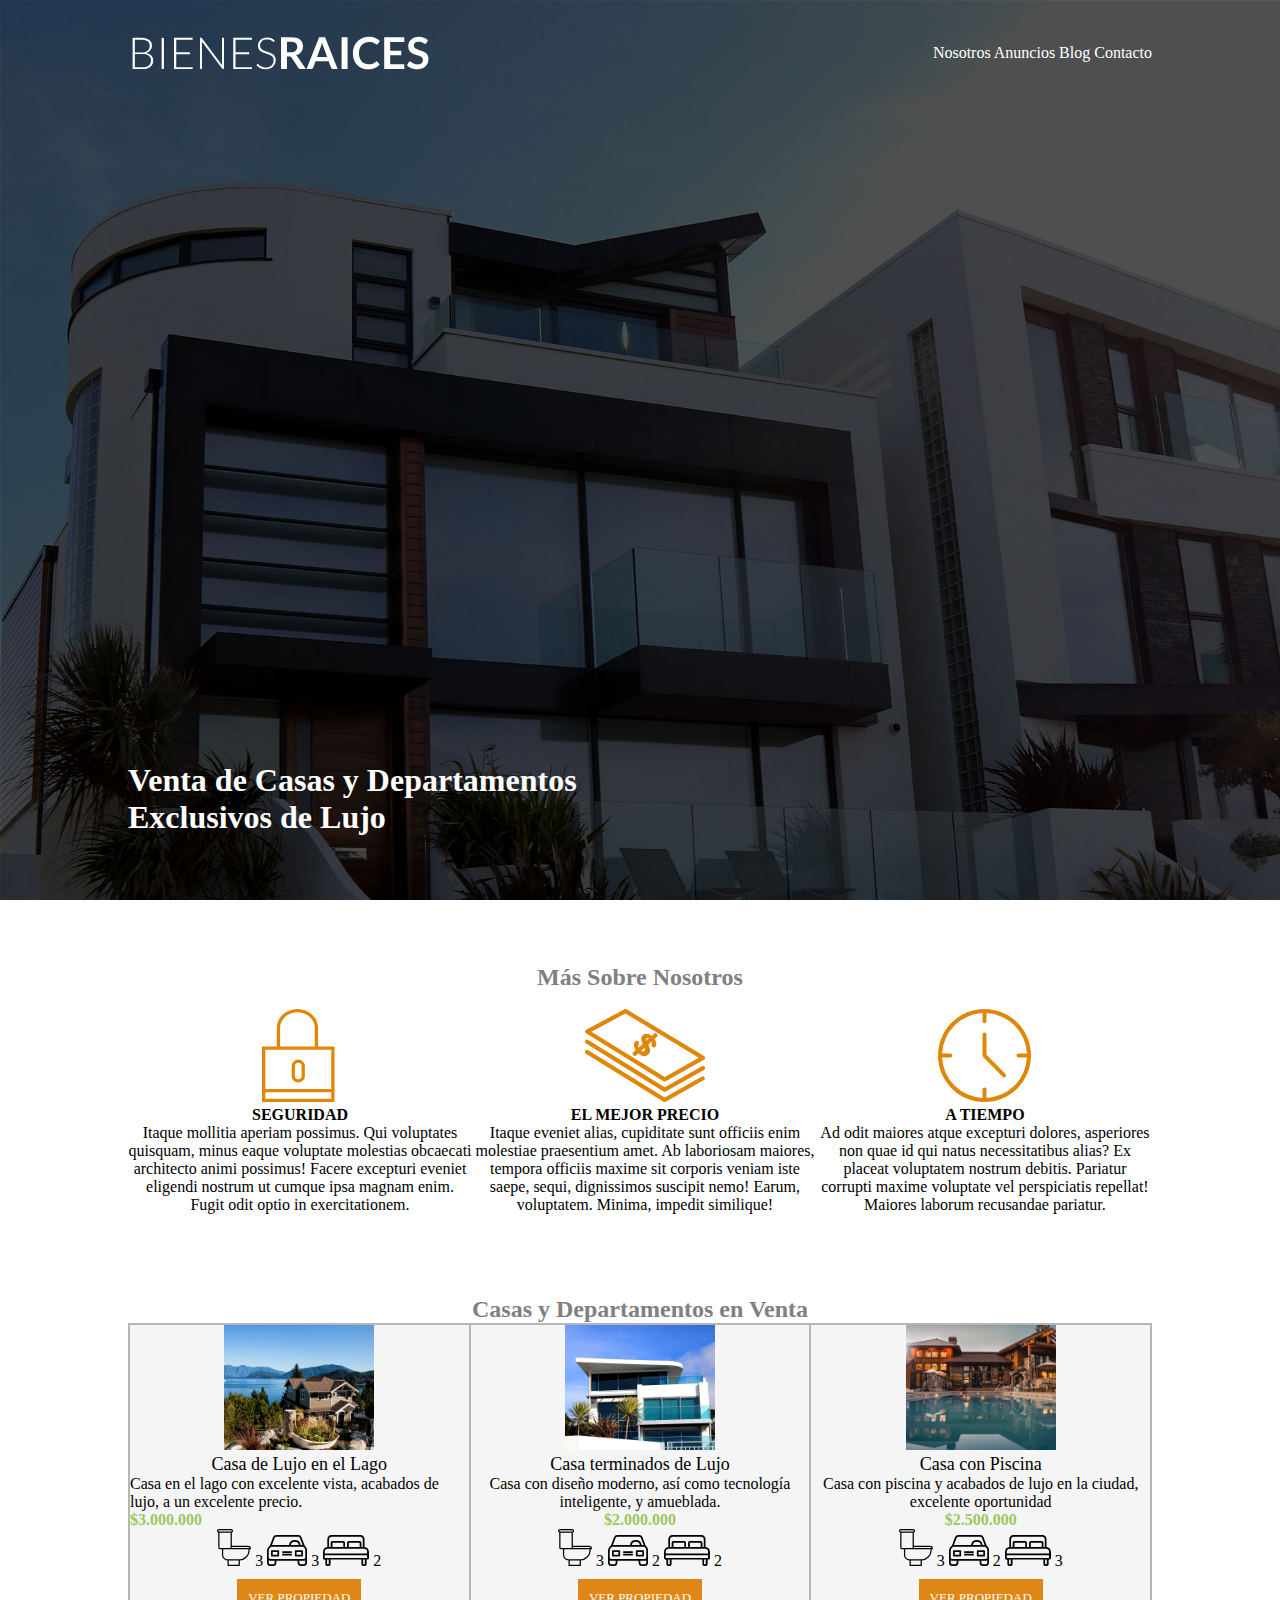
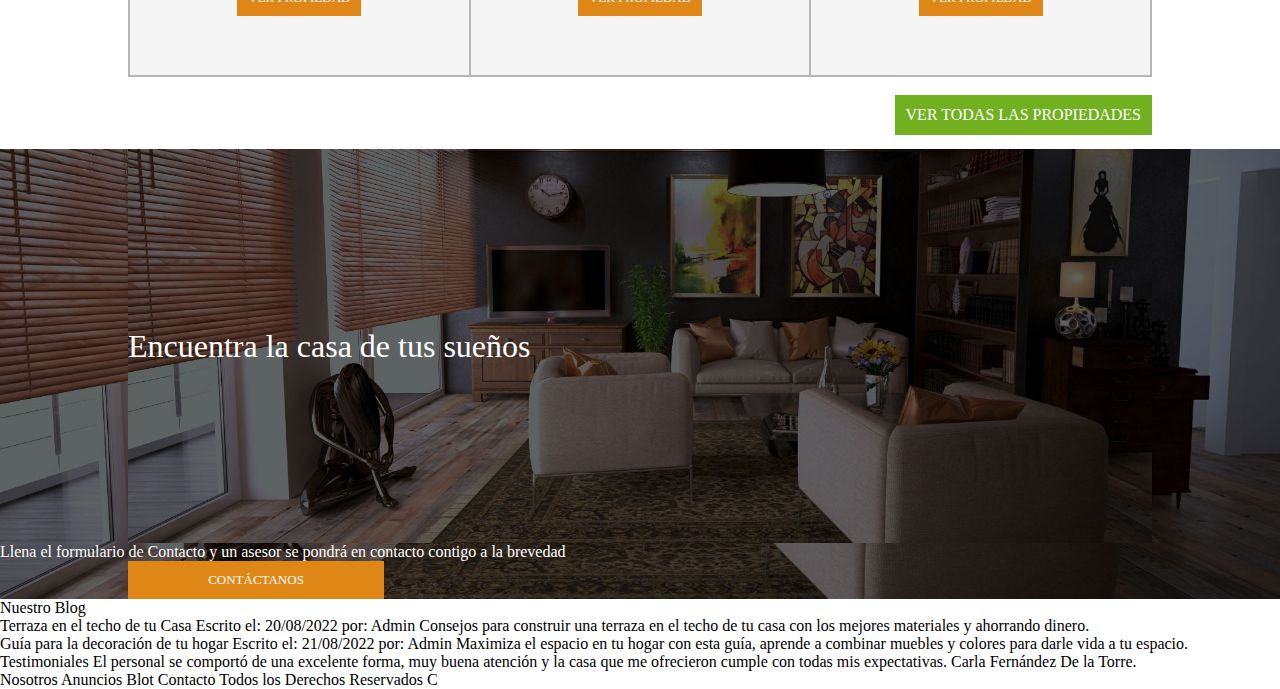
<file: diseño inmobiliario/index.html>
<!DOCTYPE html>
<html lang="en">
<head>
    <meta charset="UTF-8">
    <meta http-equiv="X-UA-Compatible" content="IE=edge">
    <meta name="viewport" content="width=device-width, initial-scale=1.0">
    <link rel="preconnect" href="https://fonts.googleapis.com">
    <link rel="preconnect" href="https://fonts.gstatic.com" crossorigin>
    <link href="https://fonts.googleapis.com/css2?family=Anek+Telugu:wght@100;300;400&family=Lato:ital,wght@0,400;1,300;1,700&display=swap" rel="stylesheet">
    <link rel="stylesheet" href="style.css">
    <title>Bienes Raices</title>
</head>

<body>
    <header class="encabezado">
        <div class="menuEncabezado">
            <img src="./imagenes/logo.svg" alt="">
            <nav> 
                Nosotros
                Anuncios
                Blog
                Contacto
            </nav>
        </div>
        <h1>
            <p>
                Venta de Casas y Departamentos
            </p>
            <p>
                Exclusivos de Lujo
            </p>
        </h1>
    </header>
    
    <section class="masSobreNosotros">
        <h2>Más Sobre Nosotros </h2> <br>
        <div class="section1">
            <p>
                <img src="./imagenes/icono1.svg" alt=""> <br>
                <b>SEGURIDAD</b> <br>
                Itaque mollitia aperiam possimus. Qui voluptates quisquam, minus eaque voluptate molestias obcaecati architecto animi possimus! Facere excepturi eveniet eligendi nostrum ut cumque ipsa magnam enim. Fugit odit optio in exercitationem.
            </p>
            <p>
                <img src="./imagenes/icono2.svg" alt=""> <br>
                <b>EL MEJOR PRECIO</b> <br>
                Itaque eveniet alias, cupiditate sunt officiis enim molestiae praesentium amet. Ab laboriosam maiores, tempora officiis maxime sit corporis veniam iste saepe, sequi, dignissimos suscipit nemo! Earum, voluptatem. Minima, impedit similique!
            </p>
            <p>
                <img src="./imagenes/icono3.svg" alt=""> <br>
                <b>A TIEMPO</b> <br>
                Ad odit maiores atque excepturi dolores, asperiores non quae id qui natus necessitatibus alias? Ex placeat voluptatem nostrum debitis. Pariatur corrupti maxime voluptate vel perspiciatis repellat! Maiores laborum recusandae pariatur.
            </p>
        </div>
    </section>
    <br>
    <main>
        <h2>Casas y Departamentos en Venta</h2>
        <div class="casasDepas">
            <p class="anuncio">
                <img src="./imagenes/anuncio1.jpg" alt="" width="150px" height="125px"> <br> 
                
                <span class="titulo">Casa de Lujo en el Lago </span><br>
                
                <span id="info">    
                    Casa en el lago con excelente vista, acabados de lujo, a un excelente precio. <br>          
                    
                    <span id="precio"> <b>$3.000.000</b></span> 
                </span>
                <br>
                <img src="./imagenes/icono_wc.svg" alt=""> 3 
                <img src="./imagenes/icono_estacionamiento.svg" alt=""> 3 
                <img src="./imagenes/icono_dormitorio.svg" alt=""> 2 
                
                <br> <br>
                
                <a class="boton" href="https://thecolor.blog/es/como-crear-un-boton-html/" target="_blank">VER PROPIEDAD</a>
                
            </p>
            <p class="anuncio">
                <img src="./imagenes/anuncio2.jpg" alt="" width="150px" height="125px"> <br>
                
                <span class="titulo">Casa terminados de Lujo</span><br>

                Casa con diseño moderno, así como tecnología inteligente, y amueblada.<br>
                <span id="precio"><b>$2.000.000</b></span>
                <br>
                <img src="./imagenes/icono_wc.svg" alt=""> 3 
                <img src="./imagenes/icono_estacionamiento.svg" alt=""> 2 
                <img src="./imagenes/icono_dormitorio.svg" alt=""> 2 
                <br> <br>                
                <a class="boton" href="https://thecolor.blog/es/como-crear-un-boton-html/" target="_blank">VER PROPIEDAD</a>
            </p>
            <p class="anuncio">
                <img src="./imagenes/anuncio3.jpg" alt="" width="150px" height="125"> <br>
                
                <span class="titulo">Casa con Piscina</span> <br>
                
                Casa con piscina y acabados de lujo en la ciudad, excelente oportunidad <br>
                <span id="precio"><b>$2.500.000</b></span> <br>
                
                <img src="./imagenes/icono_wc.svg" alt=""> 3 
                <img src="./imagenes/icono_estacionamiento.svg" alt=""> 2 
                <img src="./imagenes/icono_dormitorio.svg" alt=""> 3 
                <br> <br>                
                <a class="boton" href="https://thecolor.blog/es/como-crear-un-boton-html/" target="_blank">VER PROPIEDAD</a>
            </p>
        </div> <br>
        
        <a class="boton2" href="https://thecolor.blog/es/como-crear-un-boton-html/" target="_blank">VER TODAS LAS PROPIEDADES</a>
        
        
    </main>
    
    <br> <br> <br>

    <section class="encuentra">
        <span class="encuentra" id="encuentra">Encuentra la casa de tus sueños</span>
        Llena el formulario de Contacto y un asesor se pondrá en contacto contigo a la brevedad
        <br>
        <a class="contactanos" href="https://thecolor.blog/es/como-crear-un-boton-html/#:~:text=Para%20crear%20un%20bot%C3%B3n%20HTML%2C%20el%20link%20debe,el%20bot%C3%B3n%20al%20presionarlo%20o%20clicar%20en%20%C3%A9l." target="_blank">CONTÁCTANOS</a>
    </section>
    
    <section>
        Nuestro Blog
        <p>
            Terraza en el techo de tu Casa
            Escrito el: 20/08/2022 por: Admin
            Consejos para construir una terraza en el techo de tu casa con los mejores materiales y ahorrando dinero.
        </p>

        <p>
            Guía para la decoración de tu hogar
            Escrito el: 21/08/2022 por: Admin
            Maximiza el espacio en tu hogar con esta guía, aprende a combinar muebles y colores para darle vida a tu espacio.
        </p>
    </section>
    
    <section>
        Testimoniales
        El personal se comportó de una excelente forma, muy buena atención y la casa que me ofrecieron cumple con todas mis expectativas.
    Carla Fernández De la Torre.
    </section>
    
    <footer>
        Nosotros Anuncios Blot Contacto
        Todos los Derechos Reservados C
    </footer>
    
</body>

</html>
</file>
<file: diseño inmobiliario/style.css>
* /*esto "*" es un selector universal, lo que se ponga aquí va a estar en toda la página*/{
    margin: 0%;
    padding: 0%;
}

.encabezado {
    background-image: url("./imagenes/header.jpg");
    height: 100vh;
    background-size: cover;
    color: white;
    display: flex;
    flex-direction: column;
    justify-content: space-between;
}

.menuEncabezado {
    display: flex;
    margin: 0% 10%;
    padding-top: 2%;
    justify-content: space-between;
    align-items: center;
}

h1 {
    margin: 0% 10%;
    padding-bottom: 5%;
}

.masSobreNosotros {
    margin: 5% 10%;    
}

h2 {
    text-align: center;
    color: gray;
}

.section1 {
    text-align: center;
    display: flex;
    flex-direction: row;
    justify-content: space-between;
}

main{
    margin: 0% 10%;
    text-align: center;
}

.anuncio {
    border: 1px solid rgb(182, 182, 182);
    margin: 0px;
    padding: 0%;
    width: 2000px;
    height: 350px;
    text-align: center;
}

.casasDepas {
    display: flex;
    flex-direction: row;
    border: 1px solid rgb(181, 181, 181);
    background-color: rgb(245, 245, 245);
    justify-content: space-evenly; 
    align-items: flex-start;
}

.titulo {
    font-size: large;
}

#info {
    text-align: left;
    float: left;
}

#precio {
    color: rgb(157, 198, 98);
    
}

.boton {
    border: 1px solid rgb(223, 135, 22);
    padding: 10px;
    background-color: rgb(223, 135, 22);
    color: rgb(255, 255, 255);
    text-decoration: none;
    font-size: small;
    font-weight: 400;
}

.boton2 {
    border: 1px solid rgb(113, 177, 31);
    padding: 10px;
    background-color: rgb(113, 177, 31);
    color: rgb(255, 255, 255);
    text-decoration: none;
    justify-content: right;
    font-weight: 500;
	float: right;
}

#encuentra {
    color: white;
    font-size: xx-large;
    margin: 0% 10%;
}

.encuentra {
    background-image: url(./imagenes/encuentra.jpg);
    height: 50vh;
    background-size: cover;
    color: rgb(255, 255, 255);
    display: flex;
    flex-direction: column;
    justify-content: center;
}

.contactanos {
    border: 1px solid rgb(223, 135, 22);
    padding: 10px;
    background-color: rgb(223, 135, 22);
    color: rgb(255, 255, 255);
    text-decoration: none;
    font-size: small;
    font-weight: 400;
    margin: 0% 70% 0% 10%;
    text-align: center;
    float: left;
}
</file>
